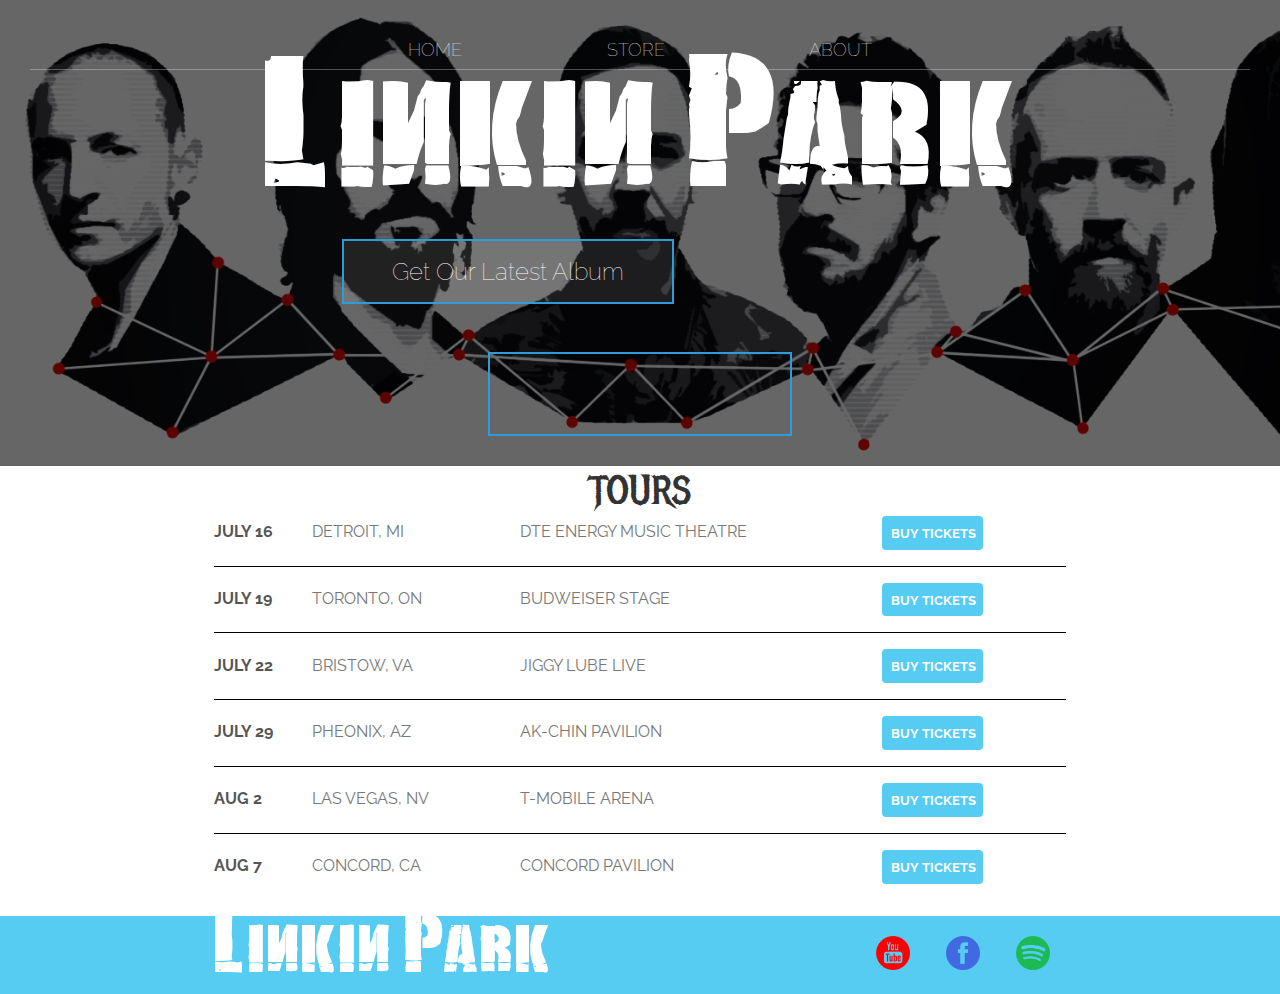
<file: index.html>
<!DOCTYPE html>
<html lang="en">
<head>
    <meta charset="UTF-8">
    <meta http-equiv="X-UA-Compatible" content="IE=edge">
    <meta name="viewport" content="width=device-width, initial-scale=1.0">
    <title>Linkin Park</title>
    <link rel="stylesheet" href="style.css">
    <script src="script.js" async></script>
</head>
<body>
    <header class="main-header"> <!-- telling browser this is our header element-->
        <nav class = "nav main-nav"> <!-- tells browser this is our nav element in the header-->
            <ul> <!-- unordered list-->
                <li> <a href="index.html">HOME</a> </li>
                <li> <a href="store.html">STORE </a></li>
                <li> <a href="about.html">ABOUT </a></li>
            </ul>
        </nav>

        <h1 class="band-name band-name-large"> Linkin Park </h1>

        <!--place button inside div container which already has max-width set
        it will keep the button in one place when it's moved
        -->
        <div class="container"> 
            <button type = "button" class= "btn btn-header" > Get Our Latest Album</button>
            
        </div>

        <div id="spotify-container"> 
            <!--<button class = "btn btn btn-header btn-play" type = "button" onclick="spotifyFrame()">&#9658</button> -->
            <div>
                <iframe id="spotify" src="https://open.spotify.com/embed/artist/6XyY86QOPPrYVGvF9ch6wz" width="300" 
                height="80" frameborder="0" allowtransparency="true" allow="encrypted-media"></iframe>
            </div>
            
        </div>
        
        
        
    </header>
    <section class = "content-section container">
        <h2 class="section-header">TOURS</h2>
        <div> <!--Overall wrapper for all dates-->
            <div class="tour-row"> <!--individual element's div per date-->
                <span class="tour-item tour-date">JULY 16</span> <!-- denotes importance-->
            
                <span class ="tour-item tour-city">DETROIT, MI</span>
            
                <span class="tour-item tour-arena">DTE ENERGY MUSIC THEATRE</span>
            
                <button class = "btn tour-item tour-btn btn-primary" type = "button"> BUY TICKETS </button>

            </div>

            <div  class="tour-row"> <!--individual element's div per date-->
                <span class="tour-item tour-date">JULY 19</span> <!-- denotes importance-->
                
                <span class ="tour-item tour-city">TORONTO, ON</span>
                
                <span class="tour-item tour-arena">BUDWEISER STAGE</span>
                
                <button class = "btn tour-item tour-btn btn-primary" type = "button"> BUY TICKETS </button>
                        
            </div>

            <div class="tour-row"> <!--individual element's div per date-->
                <span class="tour-item tour-date">JULY 22</span> <!-- denotes importance-->
                
                <span class ="tour-item tour-city">BRISTOW, VA</span>
                
                <span class="tour-item tour-arena">JIGGY LUBE LIVE</span>
                
                <button class = "btn tour-item tour-btn btn-primary" type = "button"> BUY TICKETS </button>
                           
            </div>

            <div class="tour-row"> <!--individual element's div per date-->
                <span class="tour-item tour-date">JULY 29 </span> <!-- denotes importance-->
                
                <span class ="tour-item tour-city">PHEONIX, AZ</span>
                
                <span class="tour-item tour-arena">AK-CHIN PAVILION</span>
                
                <button class = "btn tour-item tour-btn btn-primary" type = "button"> BUY TICKETS </button>
            </div>

            <div class="tour-row"> <!--individual element's div per date-->
                <span class="tour-item tour-date">AUG 2 </span> <!-- denotes importance-->
                
                <span class ="tour-item tour-city">LAS VEGAS, NV</span>
                
                <span class="tour-item tour-arena">T-MOBILE ARENA</span>
                
                <button class = "btn tour-item tour-btn btn-primary" type = "button"> BUY TICKETS </button>
            </div>

            <div class="tour-row"> <!--individual element's div per date-->
                <span class="tour-item tour-date">AUG 7 </span> <!-- denotes importance-->
                
                <span class ="tour-item tour-city">CONCORD, CA</span>
                
                <span class="tour-item tour-arena">CONCORD PAVILION</span>
                
                <button class = "btn tour-item tour-btn btn-primary" type = "button"> BUY TICKETS </button>
            </div>

        </div>
    </section>
    
    <footer class="main-footer">
        <div class= "container main-footer-container">
            <h3 class="band-name"> Linkin Park</h3>
            <ul class="nav footer-nav">
                <li>
                    <a href ="https://youtube.com" target="_blank">
                        <img class ="logo" src="img/youtube.png" alt="Youtube">
                    </a>
                </li>
                <li>
                    <a href ="https://facebook.com" target="_blank">
                        <img class="logo" src="img/Facebook-logo.png" alt="Facebook">
                    </a>
                </li>
                <li>
                    <a href ="https://spotify.com" target="_blank">
                        <img class="logo" src="img/spotify.png" alt="Spotify">
                    </a></li>
            </ul>
        </div>
    </footer>
</body>
</html>
</file>
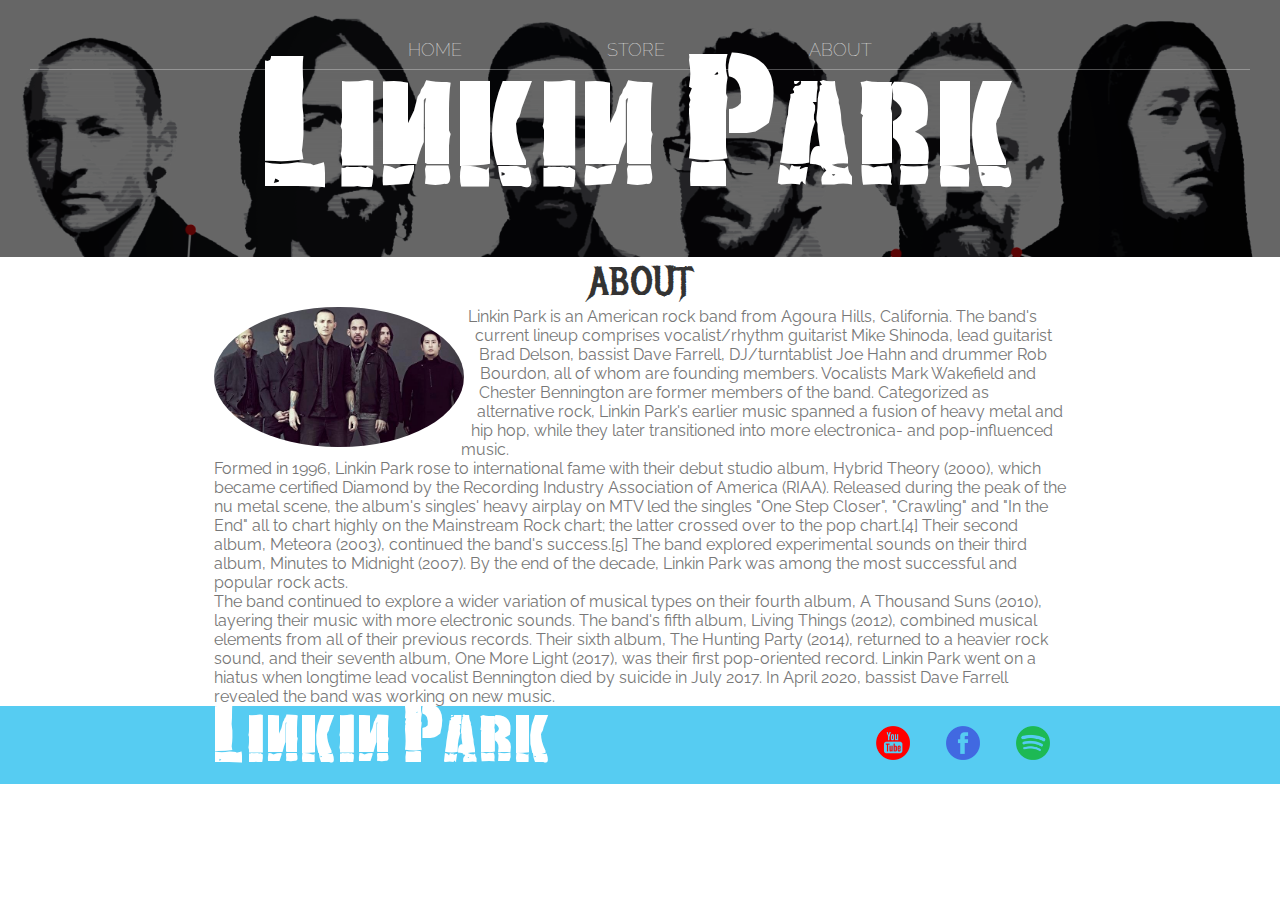
<file: about.html>
<!DOCTYPE html>
<html lang="en">
<head>
    <meta charset="UTF-8">
    <meta http-equiv="X-UA-Compatible" content="IE=edge">
    <meta name="viewport" content="width=device-width, initial-scale=1.0">
    <title>Linkin Park | About</title>
    <link rel="stylesheet" href="style.css">
    
</head>
<body>
    <header class="main-header"> <!-- telling browser this is our header element-->
        <nav class = "nav main-nav"> <!-- tells browser this is our nav element in the header-->
            <ul> <!-- unordered list-->
                <li> <a href="index.html">HOME</a> </li>
                <li> <a href="store.html">STORE </a></li>
                <li> <a href="about.html">ABOUT </a></li>
            </ul>
        </nav>
        
        <h1 class="band-name band-name-large"> Linkin Park </h1>
    </header>
    <section class = "content-section container">
        <h1 class="section-header"> ABOUT </h1>
        <img class="about-band-img" src="img/1401210370000-linkin-park.jpg">
        <p>
            Linkin Park is an American rock band from Agoura Hills, California. 
            The band's current lineup comprises vocalist/rhythm guitarist Mike Shinoda, 
            lead guitarist Brad Delson, bassist Dave Farrell, DJ/turntablist Joe Hahn and drummer Rob Bourdon,
            all of whom are founding members. Vocalists Mark Wakefield and Chester Bennington are former members of the band. 
            Categorized as alternative rock, Linkin Park's earlier music spanned a fusion of heavy metal and hip hop,
            while they later transitioned into more electronica- and pop-influenced music. 
        </p>
        
        <p>
            Formed in 1996, Linkin Park rose to international fame with their debut studio album, Hybrid Theory (2000), 
            which became certified Diamond by the Recording Industry Association of America (RIAA).
            Released during the peak of the nu metal scene, the album's singles' heavy 
            airplay on MTV led the singles "One Step Closer", "Crawling" 
            and "In the End" all to chart highly on the Mainstream Rock chart; 
            the latter crossed over to the pop chart.[4] Their second album, 
            Meteora (2003), continued the band's success.[5] The band explored 
            experimental sounds on their third album, Minutes to Midnight (2007).
             By the end of the decade, Linkin Park was among the most successful and popular rock acts.
        </p>

        <p>
            The band continued to explore a wider variation of musical types on their fourth album, A Thousand Suns (2010),
            layering their music with more electronic sounds. 
            The band's fifth album, Living Things (2012), combined musical elements from all of their previous records. 
            Their sixth album, The Hunting Party (2014), returned to a heavier rock sound, and their seventh album, 
            One More Light (2017), was their first pop-oriented record.
            Linkin Park went on a hiatus when longtime lead vocalist Bennington died by suicide in July 2017. 
            In April 2020, bassist Dave Farrell revealed the band was working on new music.
        </p>
    </section>
    <footer class="main-footer">
        <div class= "container main-footer-container">
            <h3 class="band-name"> Linkin Park</h3>
            <ul class="nav footer-nav">
                <li>
                    <a href ="https://youtube.com" target="_blank">
                        <img class ="logo" src="img/youtube.png" alt="Youtube">
                    </a>
                </li>
                <li>
                    <a href ="https://facebook.com" target="_blank">
                        <img class="logo" src="img/Facebook-logo.png" alt="Facebook">
                    </a>
                </li>
                <li>
                    <a href ="https://spotify.com" target="_blank">
                        <img class="logo" src="img/spotify.png" alt="Spotify">
                    </a></li>
            </ul>
        </div>
    </footer>
</body>
</html>
</file>
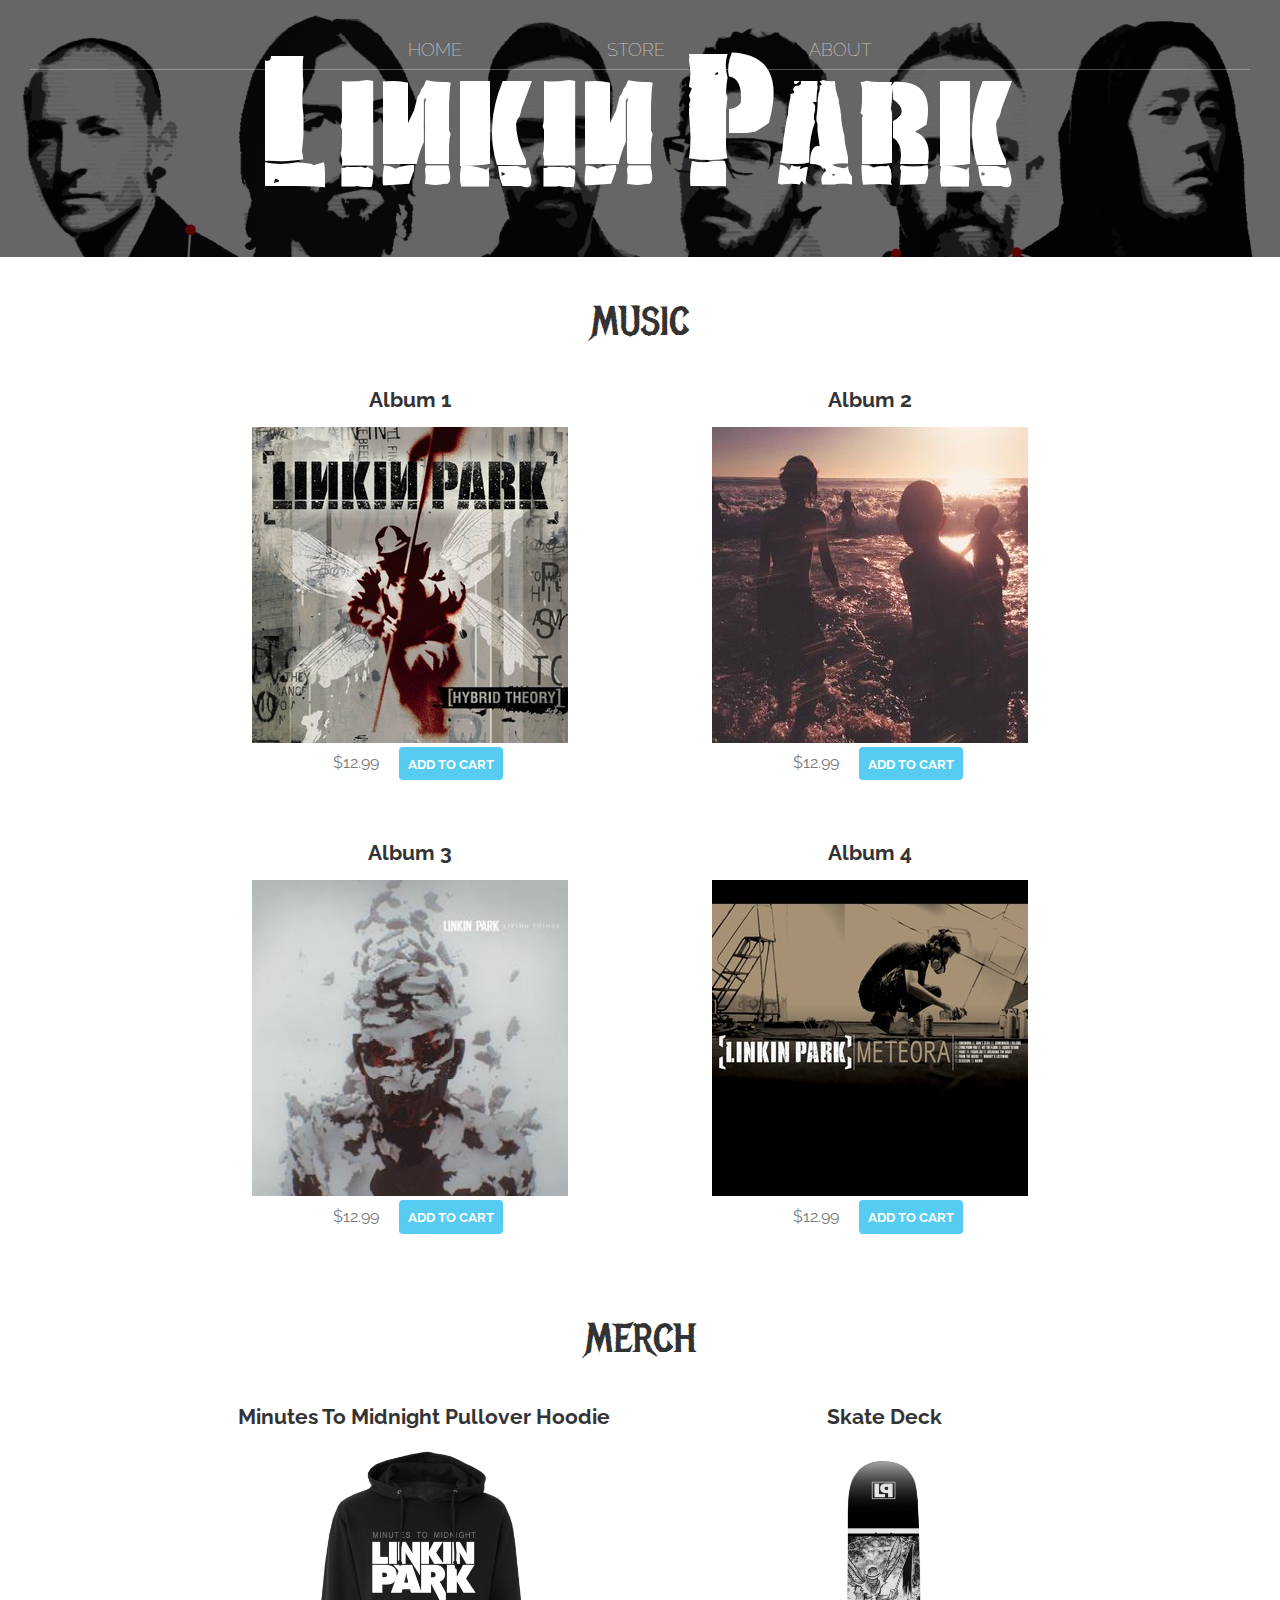
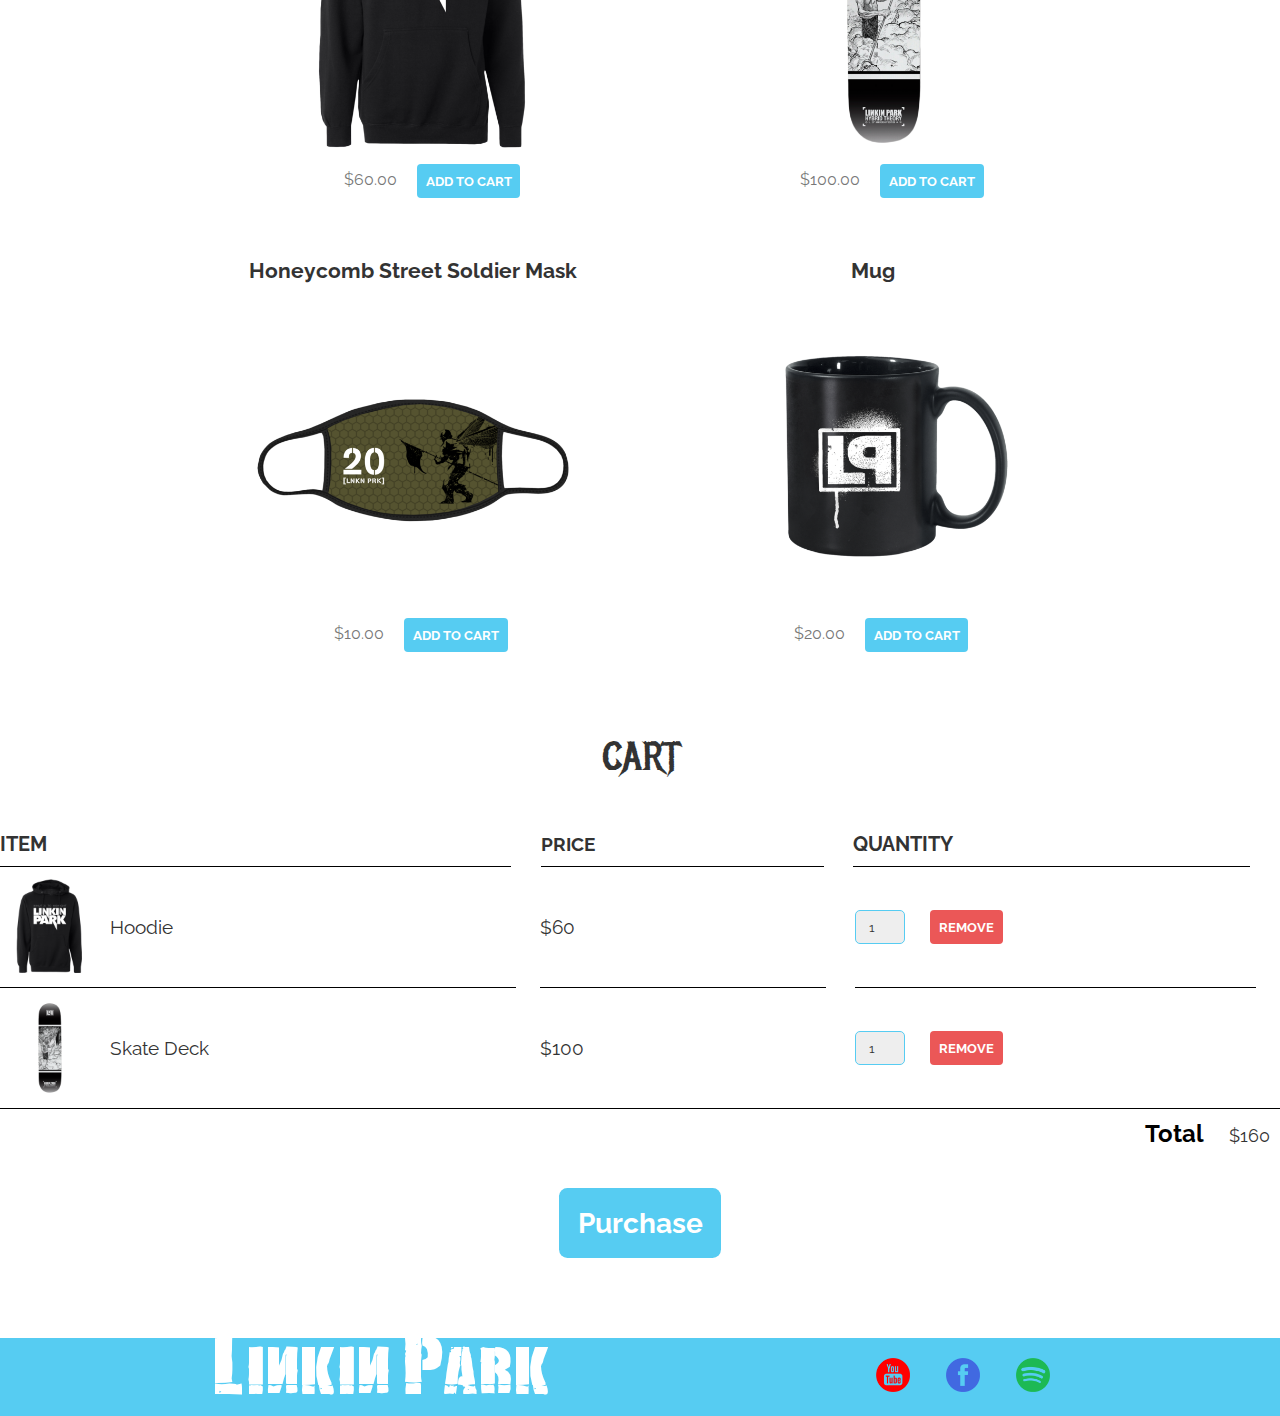
<file: store.html>
<!DOCTYPE html>
<html lang="en">
<head>
    <meta charset="UTF-8">
    <meta http-equiv="X-UA-Compatible" content="IE=edge">
    <meta name="viewport" content="width=device-width, initial-scale=1.0">
    <title>Linkin Park | About</title>
    <link rel="stylesheet" href="style.css">
</head>
<body>
    <header class="main-header"> <!-- telling browser this is our header element-->
        <nav class = "nav main-nav"> <!-- tells browser this is our nav element in the header-->
            <ul> <!-- unordered list-->
                <li> <a href="index.html">HOME</a> </li>
                <li> <a href="store.html">STORE </a></li>
                <li> <a href="about.html">ABOUT </a></li>
            </ul>
        </nav>
        
        <h1 class="band-name band-name-large"> Linkin Park </h1>
    </header>

    <h2 class="music-header">MUSIC</h2>
    <section id="store-container">
        
        <div  class="album"> <!--wrap each album in a div-->
            <div class="item-name">Album 1</div> <!--want each title on one line-->
            <img class = "album-img" src="/img/Hybrid_Theory_Album_Cover.jpg">
            <div>
                <span class = "price" >$12.99</span>
                <button class = "btn btn-primary" type = "button">ADD TO CART</button>
            </div>
        </div>

        <div class="album">
            <div class="item-name">Album 2</div>
            <img class = "album-img" src="/img/Linkin_Park,_One_More_Light,_album_art_final.jpeg">
            <div>
                <span class = "price" >$12.99</span>
                <button class = "btn btn-primary" type = "button">ADD TO CART</button>
            </div>
        </div>

        <div class="album">
            <div class="item-name">Album 3</div>
            <img class = "album-img" src="/img/Linkin_Park_-_Living_Things.jpg" width= 316px>
            <div class>
                <span class = "price" >$12.99</span>
                <button class = "btn btn-primary" type = "button">ADD TO CART</button>
            </div>
        </div>

        <div class="album">
            <div class="item-name">Album 4</div>
            <img class = "album-img" src="/img/Linkin_Park_Meteora_Album_Cover.jpg">
            <div>
                <span class = "price" >$12.99</span>
                <button class = "btn btn-primary" type = "button">ADD TO CART</button>
            </div>
        </div>
        
    </section>

    <h2 class="merch-header">MERCH</h2>
    <section id="store-container">
        <div class="merch">
            <div class="item-name">Minutes To Midnight Pullover Hoodie</div>
            <img class = "merch-img" src="/img/Hoody Merch.png">
            <div>
                <span class = "price">$60.00</span>
                <button class = "btn btn-primary" type = "button">ADD TO CART</button>
            </div>
        </div>

        <div class="merch">
            <div class="item-name">Skate Deck</div>
            <img class = "merch-img" src="/img/Skate deck.png">
            <div>
                <span class = "price">$100.00</span>
                <button class = "btn btn-primary" type = "button">ADD TO CART</button>
            </div>
        </div>

        <div class="merch">
            <div class="item-name">Honeycomb Street Soldier Mask</div>
            <img class = "merch-img" src="/img/Honeycomb Street Soldier Mask.png" alt ="Honeycomb Street Soldier Mask">
            <div>
                <span class = "price">$10.00</span>
                <button class = "btn btn-primary" type = "button">ADD TO CART</button>
            </div>
        </div>

        <div class="merch">
            <div class="item-name">Mug</div>
            <img class = "merch-img" src="/img/LPUMUG2A_grande_cropped.png">
            <div>
                <span class = "price">$20.00</span>
                <button class = "btn btn-primary" type = "button">ADD TO CART</button>
            </div>
        </div>
        
    </section>

    <section>
        <h2 class="section-header cart-enl">CART</h2>
        <div class="cart-row">
            <span class="cart-item cart-header cart-column"> ITEM</span>
            <span class="cart-price cart-header cart-column"> PRICE</span>
            <span class="cart-quantity cart-header cart-column"> QUANTITY</span>
        </div>

        <div class="cart-items">
            <div class="cart-row">
                <div class="cart-item cart-column">
                    <img class="cart-item-image" src = "img/Hoody Merch.png">
                    <span class="cart-item-title"> Hoodie </span>
                </div>
                
                <span class="cart-price cart-column"> $60 </span>
    
                <div class="cart-quantity cart-column">
                    <input class="cart-quantity-input" type = "number" value="1" min="0">
                    <button class="btn btn-danger cart-quantity-button" type = " button"> REMOVE </button>
                </div>
                
            </div>
    
            <div class="cart-row">
                <div class="cart-item cart-column">
                    <img class="cart-item-image" src = "img/Skate deck.png">
                    <span class="cart-item-title"> Skate Deck </span>
                </div>
                
                <span class="cart-price cart-column"> $100 </span>
    
                <div class="cart-quantity cart-column">
                    <input class="cart-quantity-input" type = "number" value="1" min="0">
                    <button class="btn btn-danger cart-quantity-button" type = " button"> REMOVE </button>
                </div>
                
            </div>
        </div>
        
        <div class="cart-total">
            <span class="cart-total-title"> Total </span>
            <span class="cart-total-price"> $160 </span>
        </div>
        
        <button class = "btn btn-primary btn-purchase" role="button">Purchase</button>
    </section>

    <footer class="main-footer">
        <div class= "container main-footer-container">
            <h3 class="band-name"> Linkin Park</h3>
            <ul class="nav footer-nav">
                <li>
                    <a href ="https://youtube.com" target="_blank">
                        <img class ="logo" src="img/youtube.png" alt="Youtube">
                    </a>
                </li>
                <li>
                    <a href ="https://facebook.com" target="_blank">
                        <img class="logo" src="img/Facebook-logo.png" alt="Facebook">
                    </a>
                </li>
                <li>
                    <a href ="https://spotify.com" target="_blank">
                        <img class="logo" src="img/spotify.png" alt="Spotify">
                    </a></li>
            </ul>
        </div>
    </footer>
</body>
</html>
</file>
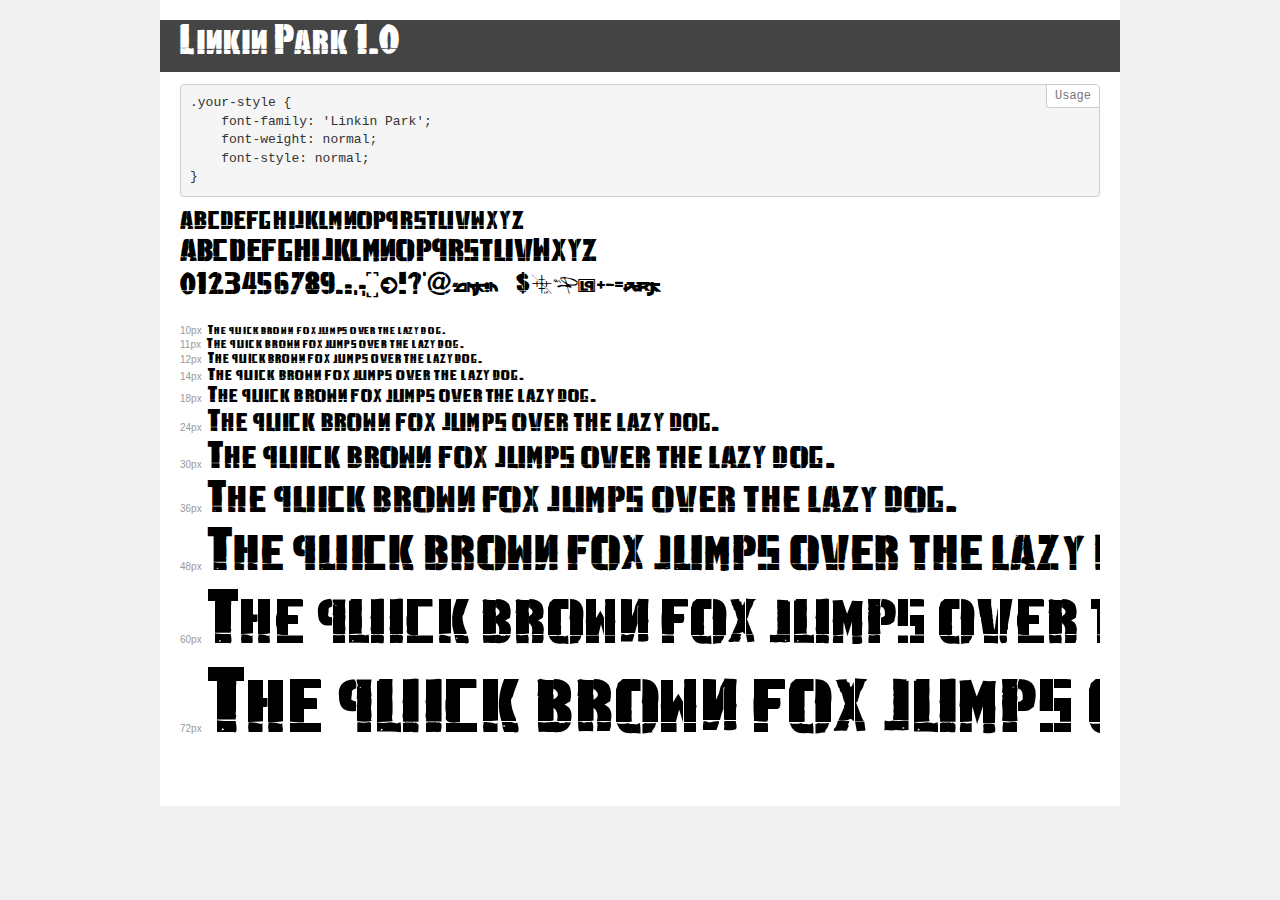
<file: Fonts/demo.html>
<!DOCTYPE html>
<html lang="en">
<head>
    <meta charset="utf-8">
    <meta http-equiv="X-UA-Compatible" content="IE=edge">
    <meta name="viewport" content="width=device-width, initial-scale=1">
    <meta name="robots" content="noindex, noarchive">
    <meta name="format-detection" content="telephone=no">
    <title>Transfonter demo</title>
    <link href="stylesheet.css" rel="stylesheet">
    <style>
        /*
        http://meyerweb.com/eric/tools/css/reset/
        v2.0 | 20110126
        License: none (public domain)
        */
        html, body, div, span, applet, object, iframe,
        h1, h2, h3, h4, h5, h6, p, blockquote, pre,
        a, abbr, acronym, address, big, cite, code,
        del, dfn, em, img, ins, kbd, q, s, samp,
        small, strike, strong, sub, sup, tt, var,
        b, u, i, center,
        dl, dt, dd, ol, ul, li,
        fieldset, form, label, legend,
        table, caption, tbody, tfoot, thead, tr, th, td,
        article, aside, canvas, details, embed,
        figure, figcaption, footer, header, hgroup,
        menu, nav, output, ruby, section, summary,
        time, mark, audio, video {
            margin: 0;
            padding: 0;
            border: 0;
            font-size: 100%;
            font: inherit;
            vertical-align: baseline;
        }
        /* HTML5 display-role reset for older browsers */
        article, aside, details, figcaption, figure,
        footer, header, hgroup, menu, nav, section {
            display: block;
        }
        body {
            line-height: 1;
        }
        ol, ul {
            list-style: none;
        }
        blockquote, q {
            quotes: none;
        }
        blockquote:before, blockquote:after,
        q:before, q:after {
            content: '';
            content: none;
        }
        table {
            border-collapse: collapse;
            border-spacing: 0;
        }
        /* demo styles */
        body {
            background: #f0f0f0;
            color: #000;
        }
        .page {
            background: #fff;
            width: 920px;
            margin: 0 auto;
            padding: 20px 20px 0 20px;
            overflow: hidden;
        }
        .font-container {
            overflow-x: auto;
            overflow-y: hidden;
            margin-bottom: 40px;
            line-height: 1.3;
            white-space: nowrap;
            padding-bottom: 5px;
        }
        h1 {
            position: relative;
            background: #444;
            font-size: 32px;
            color: #fff;
            padding: 10px 20px;
            margin: 0 -20px 12px -20px;
        }
        .letters {
            font-size: 25px;
            margin-bottom: 20px;
        }
        .s10:before {
            content: '10px';
        }
        .s11:before {
            content: '11px';
        }
        .s12:before {
            content: '12px';
        }
        .s14:before {
            content: '14px';
        }
        .s18:before {
            content: '18px';
        }
        .s24:before {
            content: '24px';
        }
        .s30:before {
            content: '30px';
        }
        .s36:before {
            content: '36px';
        }
        .s48:before {
            content: '48px';
        }
        .s60:before {
            content: '60px';
        }
        .s72:before {
            content: '72px';
        }
        .s10:before, .s11:before, .s12:before, .s14:before,
        .s18:before, .s24:before, .s30:before, .s36:before,
        .s48:before, .s60:before, .s72:before {
            font-family: Arial, sans-serif;
            font-size: 10px;
            font-weight: normal;
            font-style: normal;
            color: #999;
            padding-right: 6px;
        }
        pre {
            display: block;
            position: relative;
            padding: 9px;
            margin: 0 0 10px;
            font-family: Monaco, Menlo, Consolas, "Courier New", monospace;
            font-size: 13px;
            line-height: 1.428571429;
            color: #333;
            font-weight: normal;
            font-style: normal;
            background-color: #f5f5f5;
            border: 1px solid #ccc;
            overflow-x: auto;
            border-radius: 4px;
        }
        pre:after {
            display: block;
            position: absolute;
            right: 0;
            top: 0;
            content: 'Usage';
            line-height: 1;
            padding: 5px 8px;
            font-size: 12px;
            color: #767676;
            background-color: #fff;
            border: 1px solid #ccc;
            border-right: none;
            border-top: none;
            border-radius: 0 4px 0 4px;
            z-index: 10;
        }
        /* responsive */
        @media (max-width: 959px) {
            .page {
                width: auto;
                margin: 0;
            }
        }
    </style>
</head>
<body>
<div class="page">
    <div class="demo">
        <h1 style="font-family: 'Linkin Park'; font-weight: normal; font-style: normal;">Linkin Park 1.0</h1>
        <pre>.your-style {
    font-family: 'Linkin Park';
    font-weight: normal;
    font-style: normal;
}</pre>
        <div class="font-container" style="font-family: 'Linkin Park'; font-weight: normal; font-style: normal;">
            <p class="letters">
                abcdefghijklmnopqrstuvwxyz<br>
ABCDEFGHIJKLMNOPQRSTUVWXYZ<br>
                0123456789.:,;()*!?'@#<>$%&^+-=~
            </p>
            <p class="s10" style="font-size: 10px;">The quick brown fox jumps over the lazy dog.</p>
            <p class="s11" style="font-size: 11px;">The quick brown fox jumps over the lazy dog.</p>
            <p class="s12" style="font-size: 12px;">The quick brown fox jumps over the lazy dog.</p>
            <p class="s14" style="font-size: 14px;">The quick brown fox jumps over the lazy dog.</p>
            <p class="s18" style="font-size: 18px;">The quick brown fox jumps over the lazy dog.</p>
            <p class="s24" style="font-size: 24px;">The quick brown fox jumps over the lazy dog.</p>
            <p class="s30" style="font-size: 30px;">The quick brown fox jumps over the lazy dog.</p>
            <p class="s36" style="font-size: 36px;">The quick brown fox jumps over the lazy dog.</p>
            <p class="s48" style="font-size: 48px;">The quick brown fox jumps over the lazy dog.</p>
            <p class="s60" style="font-size: 60px;">The quick brown fox jumps over the lazy dog.</p>
            <p class="s72" style="font-size: 72px;">The quick brown fox jumps over the lazy dog.</p>
        </div>
    </div>
</div>
</body>
</html>
</file>
<file: style.css>
@import url('https://fonts.googleapis.com/css2?family=Raleway:wght@500&display=swap');
@import url('https://fonts.googleapis.com/css2?family=Metal+Mania&display=swap');

@font-face {
    font-family: 'Linkin Park';
    src: url(/Fonts/LinkinPark.woff) format('woff'),
        url(/Fonts/LinkinPark.woff2) format('woff2');
    font-weight: normal;
    font-style: normal;
    font-display: swap;

}

*{
    box-sizing: border-box;
    font-family: 'Raleway', sans-serif;
    padding: 0;
    margin: 0;
    color: #777;
}



.nav ul{
    margin: 0;
    padding: 0;
}

/*inline elements cannot apply padding at top and bottom but inline-block allows you*/
.nav li{
    list-style-type: none;
    display: inline;
}

.nav a{
    display: inline-block;
    padding: 0.5em;
    color: white;
    text-decoration: none;
}

.nav a:hover{
    background-color: rgba(255, 255, 255, 0.3);
}

.main-nav{ /*Now edit the whole main nav and change the placement of all links*/
    text-align: center;
    font-size: 1.1em;
    font-weight: lighter;
    border-bottom: 1px solid rgba(255, 255, 255, 0.3);
}

.main-nav li{
    padding: 0 5%;
}

.main-header{
    background-color: rgba(0,0,0, 0.6);
    background-image: url(img/background.png);
    background-repeat: no-repeat;
    background-size:cover;
    background-blend-mode: multiply;
    padding: 30px;
}


.band-name{
    text-align: center;
    margin: 0;
    font-size: 4em;
    font-family: "Linkin Park";
    font-weight: normal;
    color: white;
}

.band-name-large{
    font-size: 9em;
}


.content-section{
    margin: 1em;
}

.container {
    max-width: 900px;
    margin: 0 auto;
    padding: 0 1.5em;
    position: relative;
}

/*spotify embeded iframe*/
#spotify-container{
    display: flex;
    flex-direction: row;
    flex-wrap: wrap;
    justify-content: center;
}

#spotify-container > div{
    width:300;
    height: 84px;
    border: 2px solid #2d9cdb;
    border-radius: 0;
}



.section-header {
    font-family: 'Metal Mania';
    font-weight: normal;
    color: #333;
    text-align: center;
    font-size: 2.5em;
}

.about-band-img{
    float: left;
    width: 250px;
    border-radius: 50%;
    shape-outside: circle(50%);
    margin-right: 3em;

}

.main-footer{
    background-color: #56CCF2;
    color: white;
    padding: 0.25em 0;
}

.main-footer-container{
    display:flex;
    align-items: center;
}

.main-footer-container ul{
    flex-grow:1;
    text-align: end;   
}

.footer-nav li{
    padding: 0 0.5em;
}

.footer-nav img{
    max-width: 34px;
}




.btn{
    text-align: center;
    vertical-align: middle;
    padding: 0.67em;
    cursor: pointer;
}

.btn-header{
    margin: 0.5em 15% 2em 15%;
    color: white;
    border: 2px solid #2d9cdb;
    background-color: rgba(255, 255, 255, 0.1);
    border-radius: 0;
    font-size: 1.5em;
    font-weight: lighter;
    padding-left: 2em;
    padding-right: 2em;
}

.btn-header:hover{
    background-color: rgba(255, 255, 255, 0.3);
}

.btn-play{
    display: block;
    margin: 0 auto; /* to center button but only block elements can have auto margin*/
    color: #2d9cdb;
    font-size: 4em;
    border-radius: 50%;
    padding: 0; /* remove padding since it messes the circle up (oval instead of circle)*/
    width:100px; /* give shape a 1:1 size*/
    height: 100px;
    justify-content: center;
}

.tour-row{
    border-bottom:1px solid black;
    padding-bottom: 1em;
    margin-bottom: 1em;
}

.tour-row:last-child{
    border-bottom: none;
}

.tour-item{
    /*Note: inline items can't have widths, however inline-block adds space between each element and we cant remove*/
    display: inline-block;
    padding-right: 0.5em;
}

.tour-date{
    color:#555;
    font-weight: bold;
    width: 11%;
}

.tour-city{
    width: 24%;
}

.tour-arena{
    width: 42%;
}

.tour-btn{
    max-width: 19%;
}

.btn-primary{
    color: white;
    background-color: #56CCF2;
    border: none;
    border-radius: 0.3em;
    font-weight: bold;
}

.btn-primary:hover{
    background-color: #2D9CDB;
}

/*store ---------------------------------*/

/*Music section*/
/*Add support so that it changes to flex when screen becomes small and wraps*/

#store-container{
    max-width:900px;
    display:flex;
    justify-content: space-around;
    flex-wrap: wrap;
    /*
    ---Alternate method, but need media query for responsiveness--
    display:grid;
    grid-template-columns: auto auto;
    */
    grid-gap: 60px 20px;
    margin: 0 auto;
}

.music-header, .merch-header{
    grid-column: 1/3;
    font-family: 'Metal Mania', cursive;
    font-weight: normal;
    color: #333;
    text-align: center;
    font-size: 2.5em;
    padding: 1em;

}

.album, .merch{
    text-align: center;
}

#store-container .item-name{
    text-align: center;
    font-size: 1.3em;
    font-weight: bold;
    color: #333;
    margin-bottom: 15px;
}

.album-img{
    max-width: 316px;
    max-height: 316px;
}


/*Merch section*/

.merch-img{
    max-width: 316px;
    max-height: 316px;
}
.price {
    padding: 1em;
}

.merch-header{
    margin-top: 1em;
}


/*Cart Section*/

.cart-enl{
    margin-top: 2em;
    margin-bottom: 1em;
}

.cart-header{
    font-weight: bold;
    font-size:1.25em;
    color: #333; 
}


.cart-column{
    display: flex;
    align-items: center;
    border-bottom: 1px solid black;
    margin-right: 1.5em;
    padding-bottom: 10px;
    margin-top: 10px;
}

.cart-row{
    display: flex;
}

.cart-item{
    width: 45%;
}

.cart-price{
    width: 25%;
    font-size: 1.2em;
    color: #333;
}

.cart-quantity{
    width: 35%;
}

.cart-item-title{
    color: #333;
    margin-left: 0.5em;
    font-size: 1.2em;
}

.cart-item-image{
    max-width:100px;
}

.btn-danger{
    color: white;
    background-color: #EB5757;
    border: none;
    border-radius: 0.3em;
    font-weight: bold;
}

.btn-danger:hover{
    background-color: #CC4C4C
}

.cart-quantity-input{
    height: 34px;
    width: 50px;
    border-radius: 5px;
    border:1px solid #56CCF2;
    background-color: #eee;
    color: #333;
    padding:0;
    text-align: center;
    margin-right: 25px;
}

/*Selects every <div> element that is the last child of its parent,
hence wrapping all the cart-row isolates it from the last div in the parent <section>*/
.cart-row:last-child{
    border-bottom: 1px solid black;
}

.cart-row:last-child .cart-column{
    border: none;
}

.cart-total{
    text-align: end;
    margin-top: 10px;
    margin-right: 10px;
}
.cart-total-title{
    font-weight: bold;
    font-size: 1.5em;
    color: black;
    margin:20px;
}

.cart-total-price{
    font-size: 1.1em;
    color: #333;
}

.btn-purchase{
    display:block;
    margin: 40px auto 80px auto;
    font-size: 1.75em;
}
/*
uncomment if using flex grid
@media (max-width: 700px) {
    #store-container{
        max-width:900px;
        flex-direction: column;
        display:flex;
        flex-wrap: wrap;
        margin: 0 auto;
    }
  }
  
  */
</file>
<file: Fonts/stylesheet.css>
@font-face {
    font-family: 'Linkin Park';
    src: url('LinkinPark.woff2') format('woff2'),
        url('LinkinPark.woff') format('woff');
    font-weight: normal;
    font-style: normal;
    font-display: swap;
}
</file>
